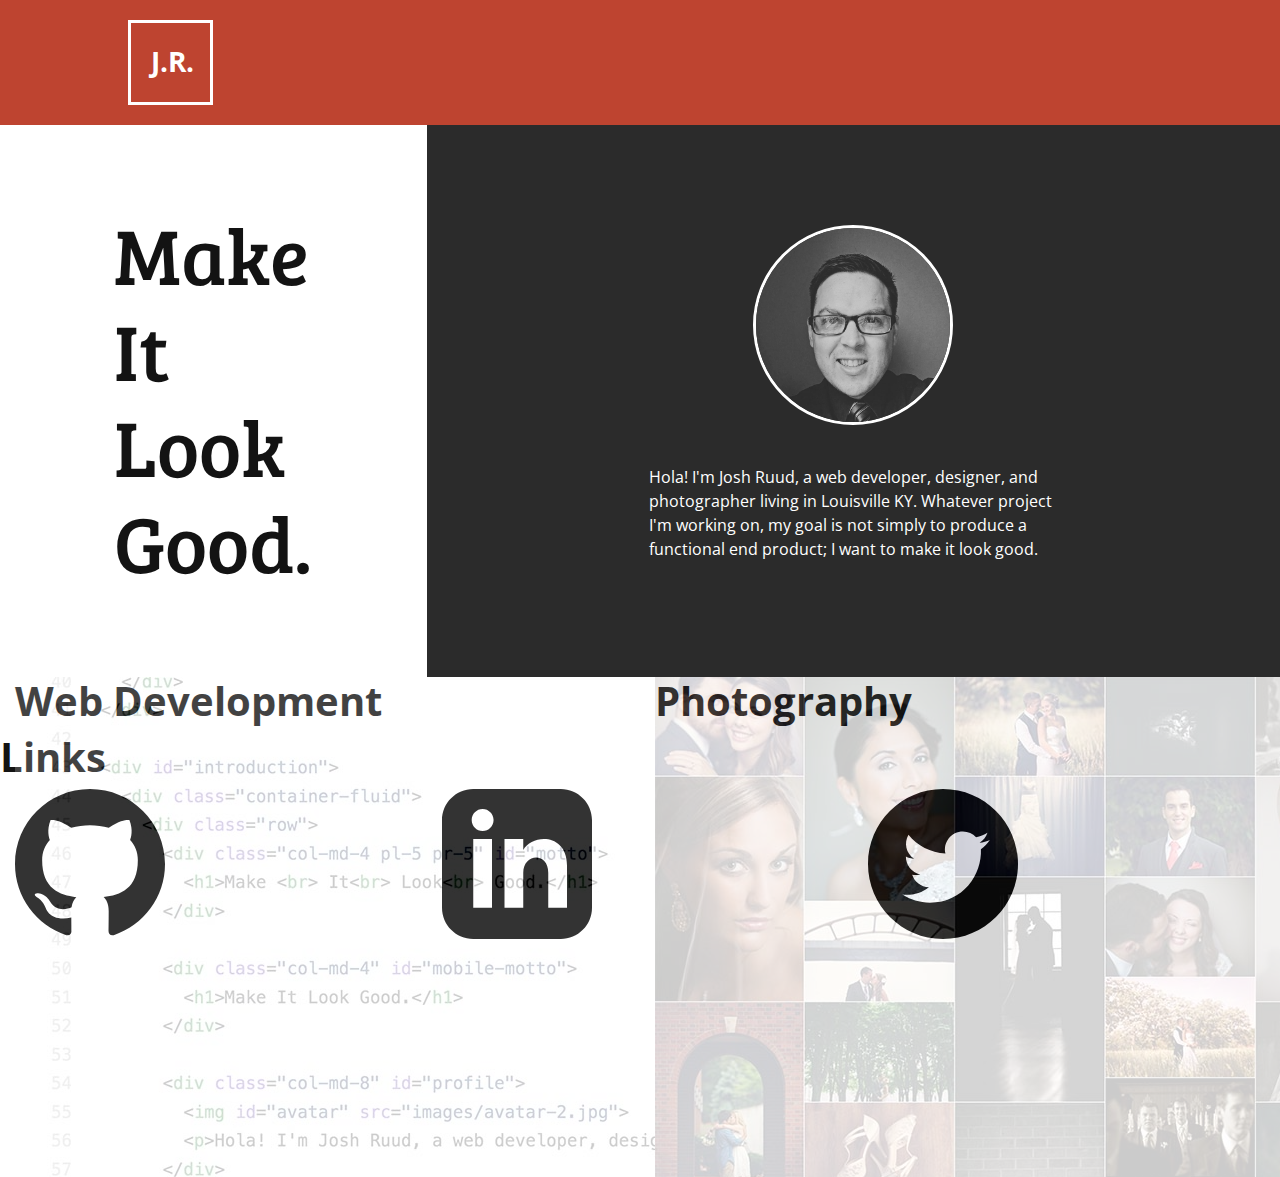
<file: index.html>
<!Doctype HTML>
<html lang="english">

<head>
  <title>Josh Ruud | Developer | Photographer</title>

  <!-- Required meta tags -->
  <meta charset="utf-8">
  <meta name="viewport" content="width=device-width, initial-scale=1, shrink-to-fit=no">

  <!-- Bootstrap CSS -->
  <link rel="stylesheet" href="https://maxcdn.bootstrapcdn.com/bootstrap/4.0.0/css/bootstrap.min.css" integrity="sha384-Gn5384xqQ1aoWXA+058RXPxPg6fy4IWvTNh0E263XmFcJlSAwiGgFAW/dAiS6JXm" crossorigin="anonymous">

  <link rel="stylesheet" href="styles.css">
  <link href="https://fonts.googleapis.com/css?family=Bree+Serif|Open+Sans" rel="stylesheet">
</head>

<body>

<div>
  <div class="header">
    <div class="logo-wrapper">
      <a class="logo" href="index.html" id="logo">
        <p>J.R.</p>
      </a>

      <div id="mobile-nav-button">
        <img src="images/arrow-down.png" id="arrow-down">
        <img src="images/arrow-up.png" id="arrow-up">
      </div>

    </div>
      <div id="mobile-nav-wrapper">
        <ul  class="nav" id="nav-items">
          <li>Home</li>
          <li>Photography</li>
          <li>Web Development</li>
        </ul>
      </div>
  </div>
</div>

<div id="introduction">
  <div class="container-fluid">
    <div class="row">
      <div class="col-md-4 pl-5 pr-5" id="motto">
        <h1>Make <br> It<br> Look<br> Good.</h1>
      </div>

      <div class="col-md-4" id="mobile-motto">
        <h1>Make It Look Good.</h1>
      </div>

      <div class="col-md-8" id="profile">
        <img id="avatar" src="images/avatar-2.jpg">
        <p>Hola! I'm Josh Ruud, a web developer, designer, and photographer living in Louisville KY. Whatever project I'm working on, my goal is not simply to produce a functional end product; I want to make it look good.</p>
      </div>
    </div>
  </div>
</div>

<div id="skills">
  <div class="container-fluid">
    <div class="row">
      <div class="col container" id="development">
        <h2>Web Development</h2>
      </div>

      <div class="col container" id="photography">
        <h2>Photography</h2>
      </div>
    </div>
  </div>
</div>

<div class="links-header">
  <h2>Links</h2>
</div>

<div class="container-fluid">
  <div class="row"  id="links">
    <div class="col linkImages">
      <img src="images/github.svg">
    </div>

    <div class="col linkImages">
      <img src="images/linkedin.svg">
    </div>

    <div class="col linkImages">
      <img src="images/twitter.svg">
    </div>
  </div>
</div>
  <!-- jQuery first, then Popper.js, then Bootstrap JS -->
  <script src="https://code.jquery.com/jquery-3.3.1.min.js" integrity="sha256-FgpCb/KJQlLNfOu91ta32o/NMZxltwRo8QtmkMRdAu8=" crossorigin="anonymous"></script>
  <script src="https://cdnjs.cloudflare.com/ajax/libs/popper.js/1.12.9/umd/popper.min.js" integrity="sha384-ApNbgh9B+Y1QKtv3Rn7W3mgPxhU9K/ScQsAP7hUibX39j7fakFPskvXusvfa0b4Q" crossorigin="anonymous"></script>
  <script src="https://maxcdn.bootstrapcdn.com/bootstrap/4.0.0/js/bootstrap.min.js" integrity="sha384-JZR6Spejh4U02d8jOt6vLEHfe/JQGiRRSQQxSfFWpi1MquVdAyjUar5+76PVCmYl" crossorigin="anonymous"></script>
  <script src="mobile-nav.js"></script>
</body>

</html>
</file>
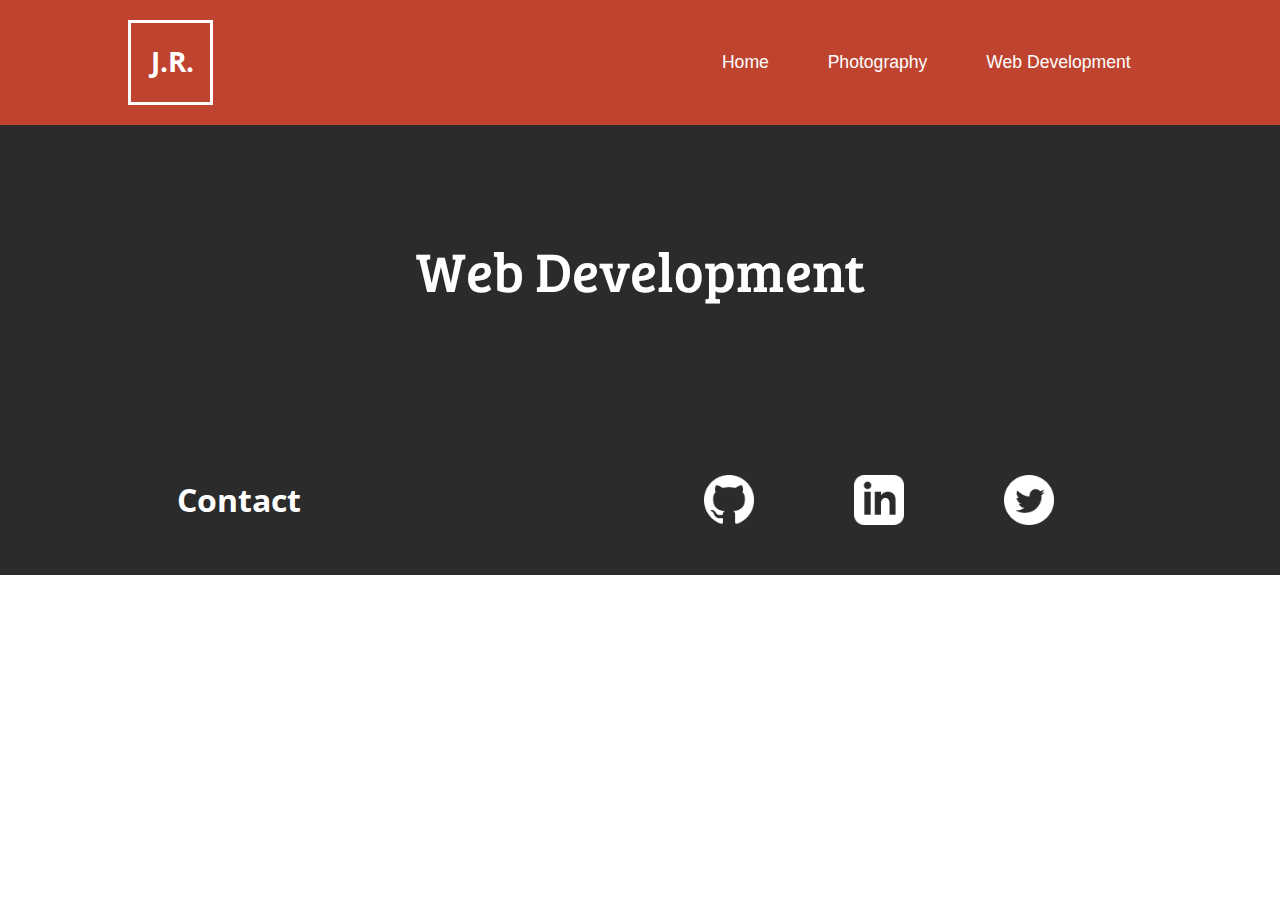
<file: development.html>
<!Doctype html>
<html>
<head>

  <title>Web Development</title>

  <!-- Required meta tags -->
  <meta charset="utf-8">
  <meta name="viewport" content="width=device-width, initial-scale=1, shrink-to-fit=no">

  <!-- Bootstrap CSS -->
  <link rel="stylesheet" href="https://maxcdn.bootstrapcdn.com/bootstrap/4.0.0/css/bootstrap.min.css" integrity="sha384-Gn5384xqQ1aoWXA+058RXPxPg6fy4IWvTNh0E263XmFcJlSAwiGgFAW/dAiS6JXm" crossorigin="anonymous">

  <link href="https://fonts.googleapis.com/css?family=Bree+Serif|Open+Sans" rel="stylesheet">
  <link rel="stylesheet" href="styles.css">
  <link rel="stylesheet" href="secondary-styles.css">
</head>

<body>
  <div>
    <div class="header">
      <div class="logo-wrapper">
        <a class="logo" href="index.html" id="logo">
          <p>J.R.</p>
        </a>

        <div id="mobile-nav-button">
          <img src="images/arrow-down.png" id="arrow-down">
          <img src="images/arrow-up.png" id="arrow-up">
        </div>

        <div id="main-nav-wrapper">
          <ul  class="flex-wrapper" id="main-nav-items">
            <a href="index.html"><li>Home</li></a>
            <a href="photography.html"><li>Photography</li></a>
            <a href="development.html"><li>Web Development</li></a>
          </ul>
        </div>

      </div>
        <div id="mobile-nav-wrapper">
          <ul  class="flex-wrapper-column" id="mobile-nav-items">
            <a href="index.html"><li>Home</li></a>
            <a href="photography.html"><li>Photography</li></a>
            <a href="development.html"><li>Web Development</li></a>
          </ul>
        </div>

    </div>
  </div>

  <div class="flex-wrapper heading">
      <h1>Web Development</h1>
  </div>

  <div class="flex-wrapper-column footer">

        <h3>Contact</h3>

        <div class="flex-wrapper footer-links">
          <a href="https://github.com/jruud" target="_blank"><div>
            <img src="images/github-white.png">
          </div></a>

          <a href="https://www.linkedin.com/in/josh-ruud-8b4b3865/" target="_blank"><div>
            <img src="images/linkedin-white.png">
          </div></a>

          <a href="http://twitter.com/joshruud" target="_blank"><div>
            <img src="images/twitter-white.png">
          </div></a>

        </div>


  </div>

<!-- To the top Button -->
<button onclick="topFunction()" id="myBtn" title="Go to top">&#9650;</button>

  <!-- jQuery first, then Popper.js, then Bootstrap JS -->
  <script src="https://code.jquery.com/jquery-3.3.1.min.js" integrity="sha256-FgpCb/KJQlLNfOu91ta32o/NMZxltwRo8QtmkMRdAu8=" crossorigin="anonymous"></script>
  <script src="https://cdnjs.cloudflare.com/ajax/libs/popper.js/1.12.9/umd/popper.min.js" integrity="sha384-ApNbgh9B+Y1QKtv3Rn7W3mgPxhU9K/ScQsAP7hUibX39j7fakFPskvXusvfa0b4Q" crossorigin="anonymous"></script>
  <script src="https://maxcdn.bootstrapcdn.com/bootstrap/4.0.0/js/bootstrap.min.js" integrity="sha384-JZR6Spejh4U02d8jOt6vLEHfe/JQGiRRSQQxSfFWpi1MquVdAyjUar5+76PVCmYl" crossorigin="anonymous"></script>
  <script src="mobile-nav.js"></script>
  <script src="styles.js"></script>
  <script src="scroll-button.js"></script>
</body>
</file>
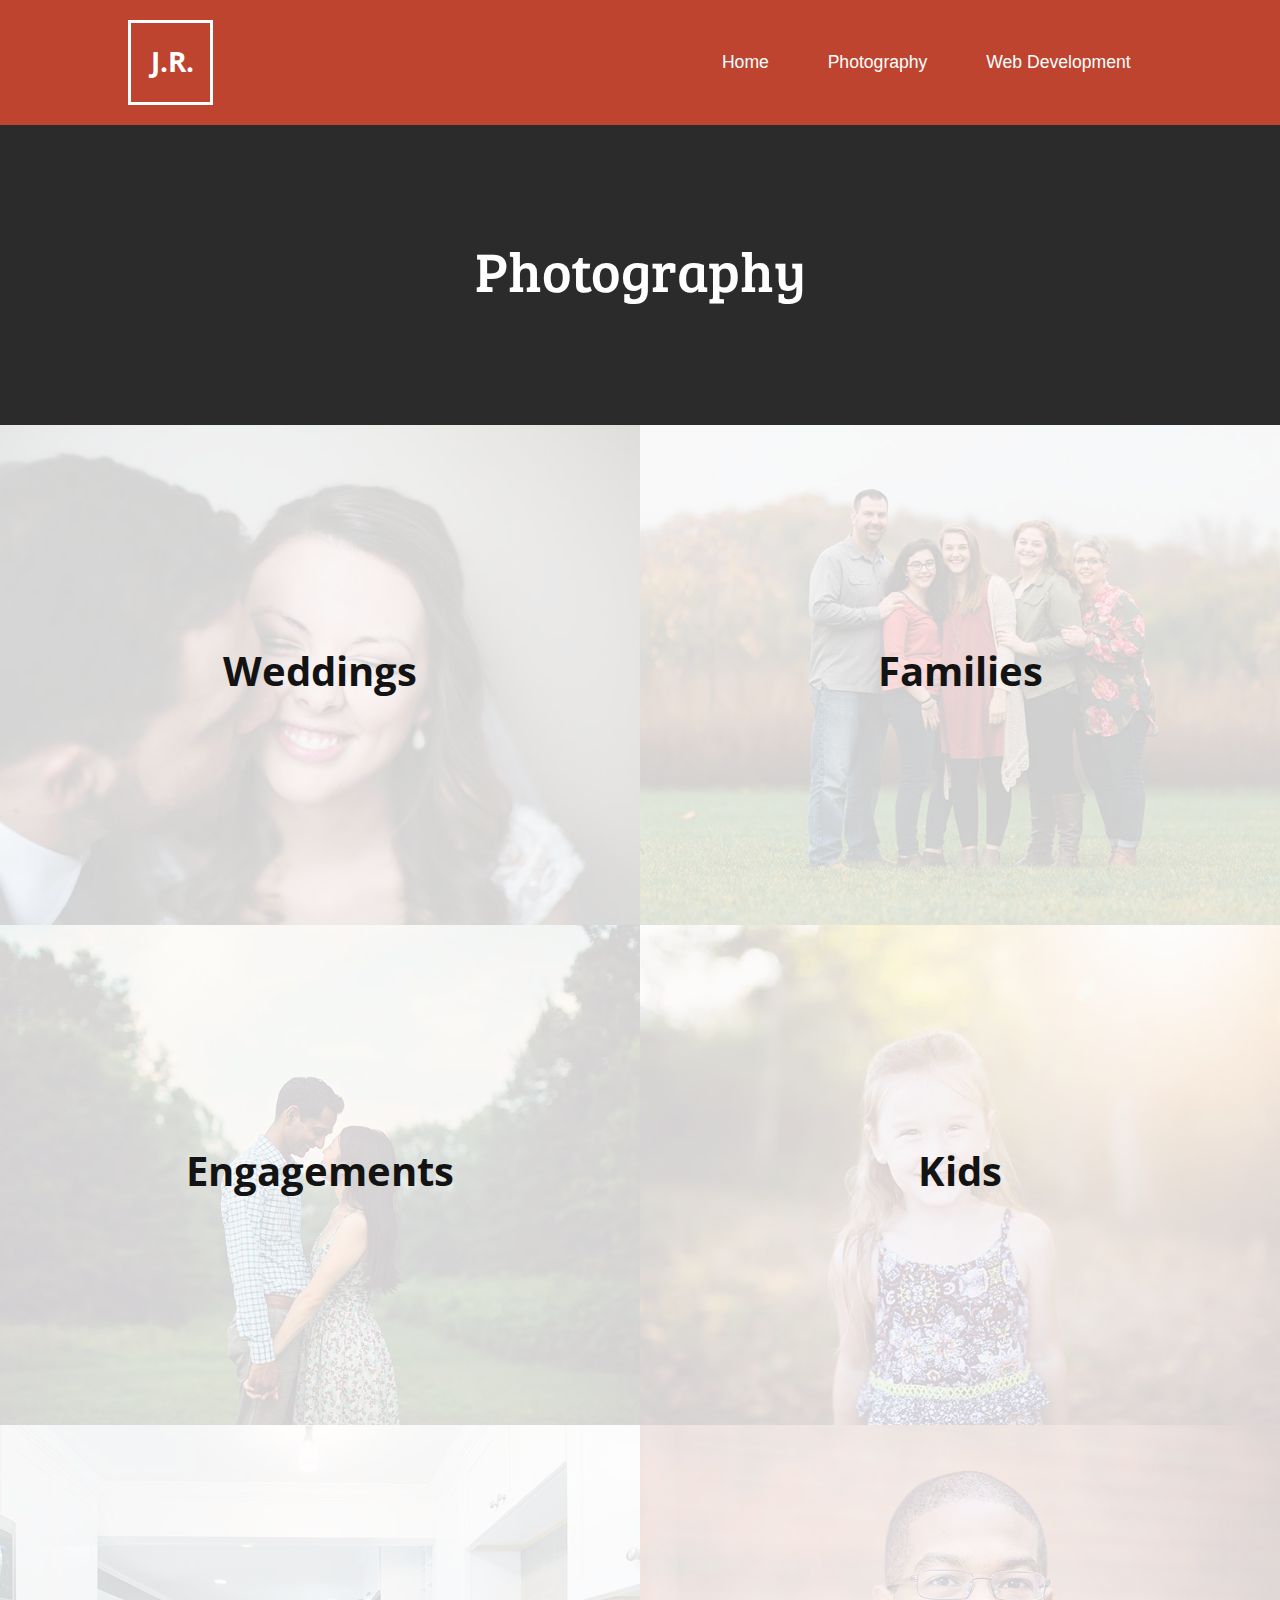
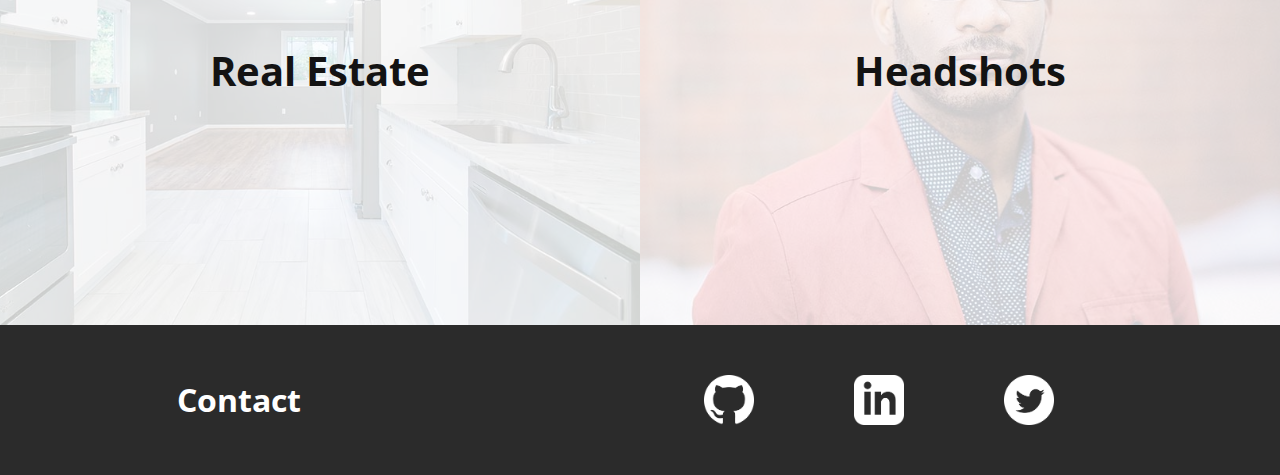
<file: photography.html>
<!Doctype HTML>
<html lang="english">

<head>
  <title>Photography</title>

  <!-- Required meta tags -->
  <meta charset="utf-8">
  <meta name="viewport" content="width=device-width, initial-scale=1, shrink-to-fit=no">

  <!-- Bootstrap CSS -->
  <link rel="stylesheet" href="https://maxcdn.bootstrapcdn.com/bootstrap/4.0.0/css/bootstrap.min.css" integrity="sha384-Gn5384xqQ1aoWXA+058RXPxPg6fy4IWvTNh0E263XmFcJlSAwiGgFAW/dAiS6JXm" crossorigin="anonymous">

  <link href="https://fonts.googleapis.com/css?family=Bree+Serif|Open+Sans" rel="stylesheet">
  <link rel="stylesheet" href="styles.css">
  <link rel="stylesheet" href="secondary-styles.css">
</head>

<body>

  <div>
    <div class="header">
      <div class="logo-wrapper">
        <a class="logo" href="index.html" id="logo">
          <p>J.R.</p>
        </a>

        <div id="mobile-nav-button">
          <img src="images/arrow-down.png" id="arrow-down">
          <img src="images/arrow-up.png" id="arrow-up">
        </div>

        <div id="main-nav-wrapper">
          <ul  class="flex-wrapper" id="main-nav-items">
            <a href="index.html"><li>Home</li></a>
            <a href="photography.html"><li>Photography</li></a>
            <a href="development.html"><li>Web Development</li></a>
          </ul>
        </div>

      </div>
        <div id="mobile-nav-wrapper">
          <ul  class="flex-wrapper-column" id="mobile-nav-items">
            <a href="index.html"><li>Home</li></a>
            <a href="photography.html"><li>Photography</li></a>
            <a href="development.html"><li>Web Development</li></a>
          </ul>
      </div>

    </div>
  </div>

<div class="flex-wrapper heading">
    <h1>Photography</h1>
</div>

<div class="container-fluid"  id="types">
    <div class="row">
      <a class="col-12 col-md-6 container content-square" id="weddings" href='https://joshruud.smugmug.com/Portfolios/Josh-Ruud-Wedding-Portfolio/' target="_blank">
        <h2>Weddings</h2>
      </a>

      <a class="col-12 col-md-6 container content-square" id="families" href='https://joshruud.smugmug.com/Client-Galleries/Family-Photos' target="_blank">
        <h2>Families</h2>
      </a>

      <a class="col-12 col-md-6 container content-square" id="engagements" href='https://joshruud.smugmug.com/Client-Galleries/Engagements' target="_blank">
        <h2>Engagements</h2>
      </a>

      <a class="col-12 col-md-6 container content-square" id="kids" href='https://joshruud.smugmug.com/Client-Galleries/Kids' target="_blank">
        <h2>Kids</h2>
      </a>

      <a class="col-12 col-md-6 container content-square" id="real-estate" href='https://joshruud.smugmug.com/Client-Galleries/Real-Estate' target="_blank">
        <h2>Real Estate</h2>
      </a>

      <a class="col-12 col-md-6 container content-square" id="headshots" href="https://joshruud.smugmug.com/Client-Galleries/Headshots" target="_blank">
        <h2>Headshots</h2>
      </a>
    </div>
</div>

<div class="flex-wrapper-column footer">

      <h3>Contact</h3>

      <div class="flex-wrapper footer-links">
        <a href="https://github.com/jruud" target="_blank"><div>
          <img src="images/github-white.png">
        </div></a>

        <a href="https://www.linkedin.com/in/josh-ruud-8b4b3865/" target="_blank"><div>
          <img src="images/linkedin-white.png">
        </div></a>

        <a href="http://twitter.com/joshruud" target="_blank"><div>
          <img src="images/twitter-white.png">
        </div></a>

      </div>


</div>

<!-- To the top Button -->
<button onclick="topFunction()" id="myBtn" title="Go to top">&#9650;</button>

<!-- jQuery first, then Popper.js, then Bootstrap JS -->
<script src="https://code.jquery.com/jquery-3.3.1.min.js" integrity="sha256-FgpCb/KJQlLNfOu91ta32o/NMZxltwRo8QtmkMRdAu8=" crossorigin="anonymous"></script>
<script src="https://cdnjs.cloudflare.com/ajax/libs/popper.js/1.12.9/umd/popper.min.js" integrity="sha384-ApNbgh9B+Y1QKtv3Rn7W3mgPxhU9K/ScQsAP7hUibX39j7fakFPskvXusvfa0b4Q" crossorigin="anonymous"></script>
<script src="https://maxcdn.bootstrapcdn.com/bootstrap/4.0.0/js/bootstrap.min.js" integrity="sha384-JZR6Spejh4U02d8jOt6vLEHfe/JQGiRRSQQxSfFWpi1MquVdAyjUar5+76PVCmYl" crossorigin="anonymous"></script>
<script src="mobile-nav.js"></script>
<script src="styles.js"></script>
<script src="scroll-button.js"></script>
</body>

</html>
</file>
<file: styles.css>
/*=========================
Body styles
=========================*/

body {
  margin: 0;
}

h1,
h2,
h3,
h4,
h5,
h6,
p {
  font-family: 'Open Sans';
  color: #131313;
}

h1 {
  font-family: 'Bree Serif';
  font-size: 5em;
}

h2 {
  font-size: 2.5em;
  font-weight: bold;
  z-index: 2;
}

img[src$=".svg"] {
  width: 150px;
  height: 150px;
}

a {
  color: black;
}

a:hover {
  text-decoration: none;
  background-color: rgb(255, 255, 255, .1);
}

/*=========================
 Main Header Styles
 =========================*/

.logo-wrapper {
  display: flex;
  align-items: center;
  justify-content: space-around;
  background-color: #be4430;
  height: 200px;
}

.logo {
  display: flex;
  align-items: center;
  justify-content: center;
  width: 125px;
  height: 125px;
  border: 3px solid white;
}

.logo p {
  color: white;
  font-weight: bold;
  font-size: 2em;
  margin: -.1em 0em 0em .15em;
}

.logo:hover {
  text-decoration: none;
}

.nav li {
  padding: 0em 3em 0em 3em;
  font-weight: bold;
  font-size: 1.15em;
  padding: .75em;
}

/*=========================
 Body Class Styles
 =========================*/

 .content-square {
   display: flex;
   justify-content: center;
   align-items: center;
   height: 500px;
 }

 .content-square:hover {
   background-color: #216376;
   transition: 300ms;
   cursor: pointer;
 }

.flex-wrapper {
  display: flex;
  align-items: center;
  justify-content: center;
}

.flex-wrapper-column {
  display: flex;
  flex-direction: column;
  align-items: center;
  justify-content: center;
}

.heading {
  height: 300px;
  background-color: #2b2b2b;
}

.heading h1 {
  color: white;
}

/* Footer Styles */

.footer {
  min-height: 150px;
  background-color: #2b2b2b;
  flex-basis: auto;
}

.footer h3 {
  font-weight: bold;
  color: white;
  margin: 100px 0px 50px 0px;
  font-size: 2em;
}

.footer-links {
  flex-direction: column;
  margin-bottom: 100px;
}

.footer-links img {
  width: 75px;
  height: 75px;
}

.footer-links a {
  padding: 50px;
}


/*=========================
 Index.html ID Styles
 =========================*/

#logo {
  margin-left: 2em;
}

#mobile-nav-button {
  margin-right: 2em;
}

#mobile-nav-button:hover {
  cursor: pointer;
}

#mobile-nav-wrapper {
  display: none;
  background-color: #e2e3e3;
  padding: 1em;
}

#mobile-nav-wrapper ul {
  list-style-type: none;
}

#mobile-nav-wrapper a {
  color: black;
}

#mobile-nav-wrapper a:hover {
  color: #be4430;
  background-color: inherit;
}

#mobile-nav-wrapper a:focus {
  color: #be4430;
}

#mobile-nav-items {
  margin: 2em 0em 2em 0em;
}


#mobile-nav-items li {
  font-size: 1.5em;
}

#main-nav-wrapper {
  display: none;
}

#arrow-down {
  width: 60px;
  height: 60px;
}

#arrow-up {
  width: 60px;
  height: 60px;
  display: none;
}

#mobile-motto {
  display: flex;
  flex-direction: column;
  justify-content: center;
  align-items: center;
  padding: 5em;
}


#motto {
  display: none;
}

#introduction, #skills {
  display: flex;
  justify-content: space-between;
  flex-wrap: wrap;
}

#profile {
  background-color: #2b2b2b;
  display: flex;
  flex-direction: column;
  justify-content: center;
  align-items: center;
  padding: 3em 0em 3em 0em;
}

#profile p {
  color: white;
  width: 48%;
  padding-top: 40px;
  font-size: 1em;
}

#avatar {
  width: 200px;
  height: 200px;
  border-radius: 50%;
  border: 3px solid white;
}

#development::before {
  content: "";
  position: absolute;
  height: 500px;
  width: 100%;
  background-image: url("images/development-preview.jpg");
  opacity: .20;
  z-index: 1;
}

#photography::before {
  content: "";
  position: absolute;
  height: 500px;
  width: 100%;
  background-image: url("images/photography-preview.jpg");
  opacity: .20;
  z-index: 1;
}


#myBtn {
    display: none; /* Hidden by default */
    position: fixed; /* Fixed/sticky position */
    bottom: 20px;
    right: 30px;
    z-index: 99; /* Make sure it does not overlap */
    border: none;
    outline: none;
    background-color: #be4430;
    color: white;
    cursor: pointer;
    padding: 8px 15px 8px 15px;
    border-radius: 5px;
    font-size: 1.5em;
}

#myBtn:hover {
    background-color: #5D91A0;
}

/*=========================
 Media Queries
 =========================*/

/* Small Breakpoint */

@media (min-width: 576px) {
  #mobile-motto {
    margin-left: 5em;
  }

  .footer-links {
    flex-direction: row;
    margin-bottom: 25px;
  }
}

/* Medium Breakpoint */

@media (min-width: 768px) {
  .logo-wrapper {
    height: 125px;
    justify-content: space-between;
  }

  .logo {
    width: 85px;
    height: 85px;
  }

  .logo p {
    font-size: 1.75em;
  }

  #logo {
    margin-left: 5.5em;
  }

  #main-nav-wrapper {
    display: flex;
    margin-right: 5.5em;
    margin-top: 1em;
  }

  #main-nav-wrapper ul {
    list-style-type: none;
  }

  #main-nav-wrapper li {
    padding: 1.5em;
    color: white;
    font-size: 1.1em;
    margin: 0px 3px 0px 3px;
  }

  #main-nav-items {
    justify-content: space-between;
  }

  #mobile-nav-button {
    display: none;
  }

  #motto {
    display: flex;
    justify-content: center;
    padding: 5em;
  }

  #mobile-motto {
    display: none;
  }
}

/* Large Breakpoint */

@media (min-width: 992px) {
  .footer {
    flex-direction: row;
    justify-content: space-around;
    align-items: center;
  }

  .footer h3 {
    margin: 0px;
  }

  .footer-links {
    margin: 0px;
  }

  .footer-links img {
    width: 50px;
    height: 50px;
  }
}

/* XL Breakpoint */

@media (min-width: 1200px) {
  #logo {
    margin-left: 8em;
  }

  #logo:hover {

    transform: skew(3deg, -15deg);
  }

  #main-nav-wrapper {
    margin-right: 7.5em;
  }
}
</file>
<file: secondary-styles.css>
h1 {
  font-size: 3.5em;
  padding: .5em;
}

#weddings::before {
  content: "";
  position: absolute;
  height: 500px;
  width: 100%;
  background-image: url("images/weddings.jpg");
  background-size: cover;
  background-position: center;
  opacity: .20;
  z-index: 1;
}

#families::before {
  content: "";
  position: absolute;
  height: 500px;
  width: 100%;
  background-image: url("images/families.jpg");
  background-size: cover;
  background-position: center;
  opacity: .20;
  z-index: 1;
}

#engagements::before {
  content: "";
  position: absolute;
  height: 500px;
  width: 100%;
  background-image: url("images/engagements.jpg");
  background-size: cover;
  background-position: center;
  opacity: .20;
  z-index: 1;
}

#kids::before {
  content: "";
  position: absolute;
  height: 500px;
  width: 100%;
  background-image: url("images/kids.jpg");
  background-size: cover;
  background-position: center;
  opacity: .20;
  z-index: 1;
}

#real-estate::before {
  content: "";
  position: absolute;
  height: 500px;
  width: 100%;
  background-image: url("images/real-estate.jpg");
  background-size: cover;
  background-position: center;
  opacity: .20;
  z-index: 1;
}

#headshots::before {
  content: "";
  position: absolute;
  height: 500px;
  width: 100%;
  background-image: url("images/headshots.jpg");
  background-size: cover;
  background-position: center;
  opacity: .20;
  z-index: 1;
}



/*=========================
 Media Queries
 =========================*/
</file>
